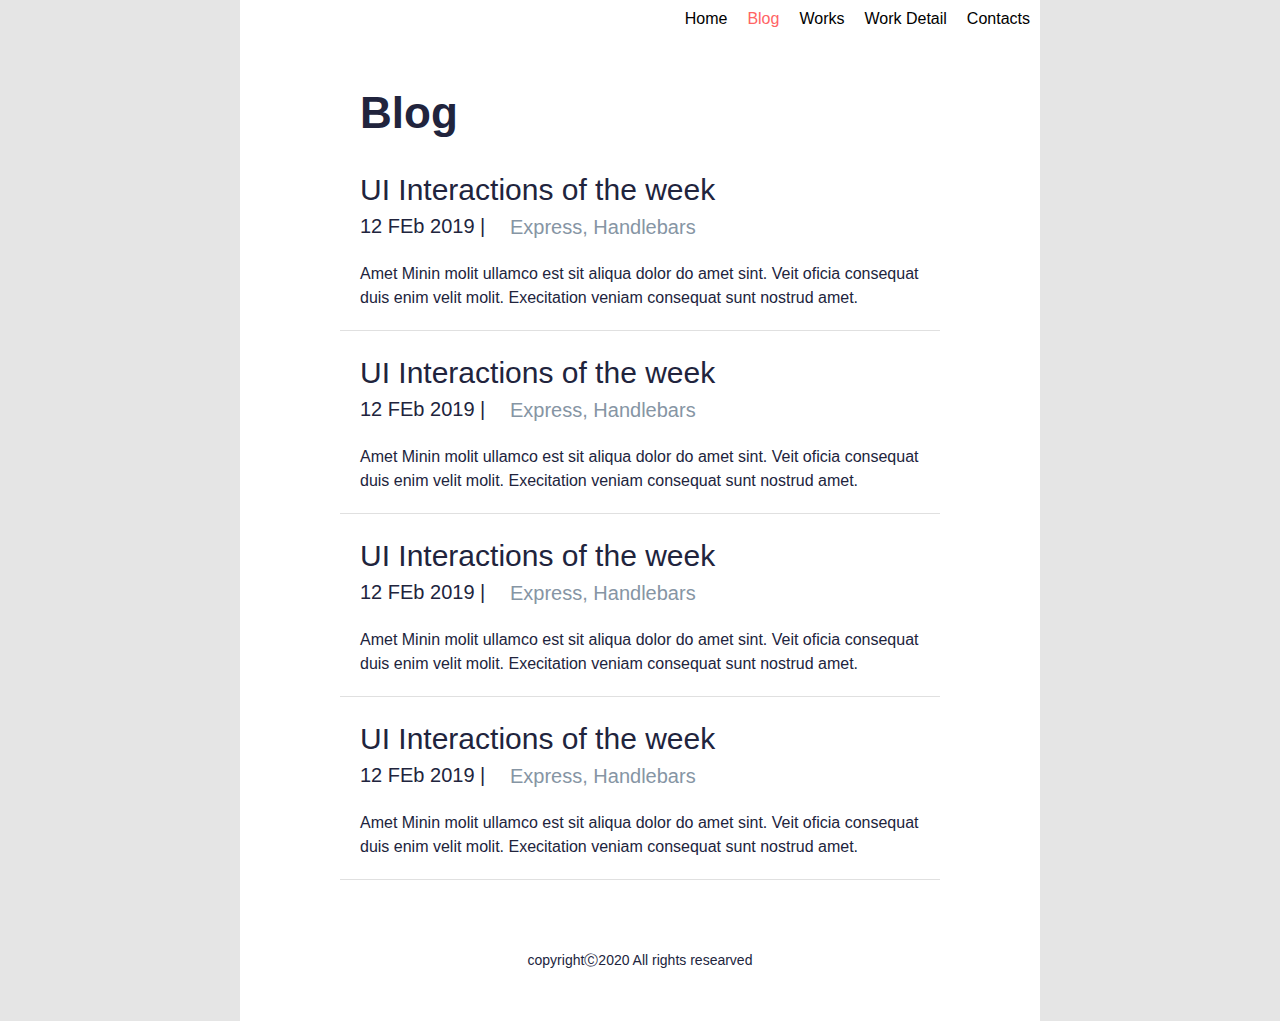
<file: blog.html>
<!DOCTYPE html>
<html lang="en">

<head>
  <meta charset="UTF-8">
  <meta http-equiv="X-UA-Compatible" content="IE=edge">
  <meta name="viewport" content="width=device-width, initial-scale=1.0">
  <title>Document</title>
  <link rel="stylesheet" href="https://cdnjs.cloudflare.com/ajax/libs/font-awesome/6.2.0/css/all.min.css"
    integrity="sha512-xh6O/CkQoPOWDdYTDqeRdPCVd1SpvCA9XXcUnZS2FmJNp1coAFzvtCN9BmamE+4aHK8yyUHUSCcJHgXloTyT2A=="
    crossorigin="anonymous" referrerpolicy="no-referrer" />
  <link rel="stylesheet" href="blog.css">
</head>

<body>
  <section class="main-containerr">
    <div>
      <header>
        <nav>
          <ul>
            <li><a href="/index.html">Home</a></li>
            <li><a href="blog.html" style="color: #FF6464;">Blog</a></li>
            <li><a href="work.html">Works</a></li>
            <li><a href="workDetail.html">Work Detail</a></li>
            <li><a href="#">Contacts</a></li>
          </ul>
        </nav>
        <i class="fa fa-bars"></i>

      </header>
    </div>
    <section>
      <div class="blog-body">
        <h1>Blog</h1>
        <h4>UI Interactions of the week</h4>
        <h5>12 FEb 2019 |</h5>
        <h5 id="head5">Express, Handlebars</h5>

        <p>Amet Minin molit ullamco est sit aliqua dolor do amet sint. Veit
          oficia consequat duis enim velit molit. Execitation veniam
          consequat sunt nostrud amet.</p>
      </div>
    </section>
    <section>
      <div class="blog-body">
        <h4>UI Interactions of the week</h4>
        <h5>12 FEb 2019 | </h5>
        <h5 id="head5">Express, Handlebars</h5>
        <p>Amet Minin molit ullamco est sit aliqua dolor do amet sint. Veit
          oficia consequat duis enim velit molit. Execitation veniam
          consequat sunt nostrud amet.</p>
      </div>
    </section>
    <section>
      <div class="blog-body">
        <h4>UI Interactions of the week</h4>
        <h5>12 FEb 2019 | </h5>
        <h5 id="head5">Express, Handlebars</h5>

        <p>Amet Minin molit ullamco est sit aliqua dolor do amet sint. Veit
          oficia consequat duis enim velit molit. Execitation veniam
          consequat sunt nostrud amet.</p>
      </div>
    </section>
    <section>
      <div class="blog-body">
        <h4>UI Interactions of the week</h4>
        <h5>12 FEb 2019 | </h5>
        <h5 id="head5">Express, Handlebars</h5>


        <p>Amet Minin molit ullamco est sit aliqua dolor do amet sint. Veit
          oficia consequat duis enim velit molit. Execitation veniam
          consequat sunt nostrud amet.</p>
      </div>
    </section>
    <footer>

      <ul>
        <li><i class="fa-brands fa-square-facebook"></i></li>
        <li><i class="fa-brands fa-instagram"></i></li>
        <li><i class="fa-brands fa-twitter"></i></li>
        <li><i class="fa-brands fa-linkedin"></i></li>
      </ul>
      <p>copyrightⒸ2020 All rights researved</p>
    </footer>
  </section>
</body>

</html>
</file>
<file: blog.css>
body {
  background-color: #e5e5e5;
}

* {
  margin: 0;
  padding: 0;
  box-sizing: border-box;
  font-family: Arial, Helvetica, sans-serif;
}

.main-containerr {
  width: 100%;
  max-width: 800px;
  margin: 0 auto;
  background-color: #fff;
}

ul {
  background-color: #fff;
  list-style: none;
  display: flex;
  justify-content: flex-end;
  color: #000;
}

li {
  margin: 10px;
  font-weight: 500;
}

header nav ul li a {
  text-decoration: none;
  color: #000;
}

.blog-body {
  margin: 0 auto;
  width: 80%;
  max-width: 600px;
  border-bottom: 1px solid #e0e0e0;
  padding: 20px;
}

.blog-body h1 {
  font-weight: 700;
  font-size: 44px;
  line-height: 110px;
  color: #21243d;
}

.blog-body h4 {
  font-weight: 500;
  font-size: 30px;
  line-height: 44px;
  color: #21243d;
}

.blog-body h5 {
  font-weight: 400;
  font-size: 20px;
  line-height: 29px;
  color: #21243d;
  padding-bottom: 20px;
}

#head5 {
  margin-top: -48px;
  margin-left: 150px;
  font-weight: 400;
  font-size: 20px;
  line-height: 29px;
  color: #8695a4;
}

.blog-body p {
  font-weight: 400;
  font-size: 16px;
  line-height: 24px;
  color: #21243d;
}

footer {
  display: flex;
  flex-direction: column;
  justify-content: center;
  align-items: center;
  padding: 50px;
}

footer p {
  font-style: normal;
  font-weight: 400;
  font-size: 14px;
  line-height: 21px;
  color: #21243d;
}

.fa-instagram,
.fa-square-facebook,
.fa-twitter,
.fa-linkedin {
  color: #21243d;
  font-size: 40px;
}

.fa.fa-bars {
  display: none;
}

@media (max-width: 720px){
  .main-containerr {
    width: 80%;
    max-width: 400px;
    margin: 0 auto;
    background-color: #fff;
  }

  .blog-body h4 {
    font-weight: 600;
    font-size: 20px;
    line-height: 44px;
    color: #21243d;
  }

  .blog-body h5 {
    font-weight: 400;
    font-size: 13px;
    line-height: 29px;
    color: #21243d;
    padding-bottom: 20px;
  }

  #head5 {
    margin-top: -48px;
    margin-left: 90px;
    font-weight: 400;
    font-size: 12px;
    line-height: 29px;
    color: #8695a4;
  }

  .blog-body p {
    font-weight: 400;
    font-size: 12px;
    line-height: 24px;
    color: #21243d;
  }
  
  .blog-body {
    margin: 0 auto;
    width: 80%;
    max-width: 500px;
    border-bottom: 1px solid #e0e0e0;
    padding: 10px;
  }
  
  .blog-body h1 {
    font-weight: 600;
    font-size: 30px;
    line-height: 80px;
    color: #21243d;
  }

  .fa.fa-bars {
    font-size: 30px;
    display: flex;
    justify-content: flex-end;
    padding-top: 10px;
    padding-right: 30px;
  }

  nav{
    display: none;
  }

  .fa-instagram,
.fa-square-facebook,
.fa-twitter,
.fa-linkedin {
  color: #21243d;
  font-size: 25px;
}

footer p {
  font-size: 9px;
  line-height: 21px;
  color: #21243d;
}

}
</file>
